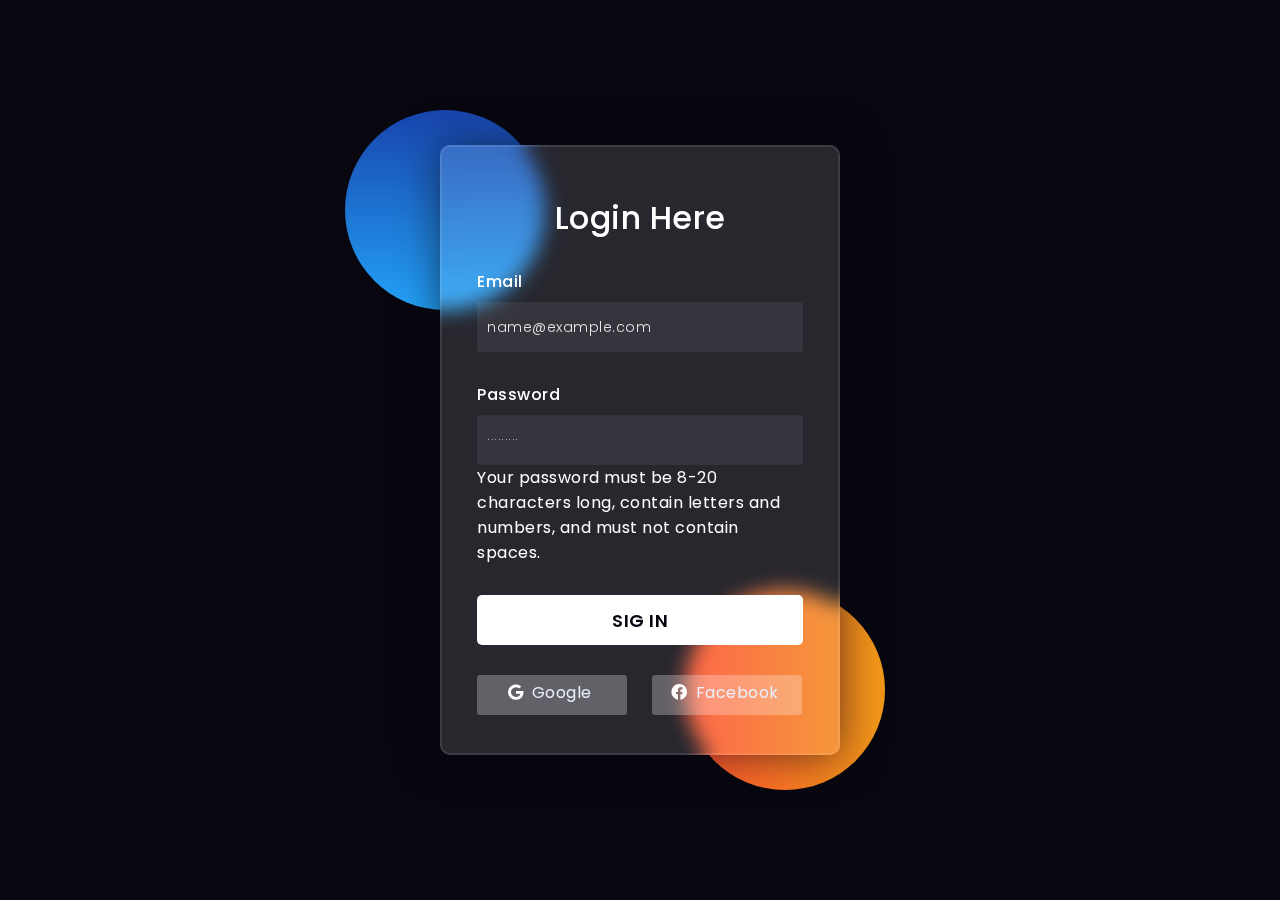
<file: index.html>
<!DOCTYPE html>
<html lang="en">
<head>

  
    <meta charset="UTF-8">
    <meta name="viewport" content="width=device-width, initial-scale=1.0">
    <link href="https://cdn.jsdelivr.net/npm/bootstrap@5.3.2/dist/css/bootstrap.min.css" rel="stylesheet" integrity="sha384-T3c6CoIi6uLrA9TneNEoa7RxnatzjcDSCmG1MXxSR1GAsXEV/Dwwykc2MPK8M2HN" crossorigin="anonymous">
    <script src="js/app.js"></script>
    <link rel="stylesheet" href="css/style.css">
    <link rel="preconnect" href="https://fonts.gstatic.com">
    <link rel="stylesheet" href="https://cdnjs.cloudflare.com/ajax/libs/font-awesome/5.15.4/css/all.min.css">
    <link href="https://fonts.googleapis.com/css2?family=Poppins:wght@300;500;600&display=swap" rel="stylesheet">
    <title>LOGIN</title>
</head>
<body>
  <div class="background">
    <div class="shape"></div>
    <div class="shape"></div>
  </div>
  <form>
    
    <h3>Login Here</h3>

      <label for="exampleFormControlInput1" class="form-label">Email</label>
      <input type="email" class="form-control" id="email" placeholder="name@example.com">

      <label for="inputPassword5" class="form-label">Password</label>
      <input type="password" id="password" class="form-control" aria-describedby="passwordHelpBlock" placeholder="·········" >
      
      <div id="passwordHelpBlock" class="form-text">
        Your password must be 8-20 characters long, contain letters and numbers, and must not contain spaces.
      </div>

      <button  type="button" onclick="getin()">SIG IN</button>
      <span id = 'msj'></span>

    </div>

    <div class="social">
      <div class="go"><i class="fab fa-google"></i>  Google</div>
      <div class="fb"><i class="fab fa-facebook"></i>  Facebook</div>
    </div>
  </form>
</div>
</body>
</html>
</file>
<file: css/style.css>
*,
*:before,
*:after{
    padding: 0;
    margin: 0;
    box-sizing: border-box;
}
body{
    background-color: #080710;
}
.background{
    width: 430px;
    height: 520px;
    position: absolute;
    transform: translate(-50%,-50%);
    left: 50%;
    top: 50%;
}
.background .shape{
    height: 200px;
    width: 200px;
    position: absolute;
    border-radius: 50%;
}
.shape:first-child{
    background: linear-gradient(
        #1845ad,
        #23a2f6
    );
    left: -80px;
    top: -80px;
}
.shape:last-child{
    background: linear-gradient(
        to right,
        #ff512f,
        #f09819
    );
    right: -30px;
    bottom: -80px;
}
form{
    height: 610px;
    width: 400px;
    background-color: rgba(255,255,255,0.13);
    position: absolute;
    transform: translate(-50%,-50%);
    top: 50%;
    left: 50%;
    border-radius: 10px;
    backdrop-filter: blur(10px);
    border: 2px solid rgba(255,255,255,0.1);
    box-shadow: 0 0 40px rgba(8,7,16,0.6);
    padding: 50px 35px;
}
form *{
    font-family: 'Poppins',sans-serif;
    color: #ffffff;
    letter-spacing: 0.5px;
    outline: none;
    border: none;
}
form h3{
    font-size: 32px;
    font-weight: 500;
    line-height: 42px;
    text-align: center;
}

label{
    display: block;
    margin-top: 30px;
    font-size: 16px;
    font-weight: 500;
}
input{
    display: block;
    height: 50px;
    width: 100%;
    background-color: rgba(255,255,255,0.07) !important; 
    color: #ffffff  !important;
    border-radius: 3px;
    padding: 0 10px;
    margin-top: 8px;
    font-size: 14px ;
    font-weight: 300;
}
::placeholder{
    color: #e5e5e5 !important;
}
button{
    margin-top: 30px;
    width: 100%;
    height: 50px;
    background-color: #ffffff;
    color: #080710;
    padding: 15px 0;
    font-size: 18px;
    font-weight: 600;
    border-radius: 5px;
    cursor: pointer;
    display: flex;
    align-items: center;
    justify-content: center;
    transition: background 0.5s ease-in
    
}
button:hover {
    background: linear-gradient(to left, #1b60c2, #3c93e2, #e48a1a, #fd7047);
}
.social{
  margin-top: 30px;
  display: flex;
}
.social div{
  background: red;
  width: 150px;
  border-radius: 3px;
  padding: 5px 10px 10px 5px;
  background-color: rgba(255,255,255,0.27);
  color: #eaf0fb;
  text-align: center;
}
.social div:hover{
  background-color: rgba(255,255,255,0.47);
}
.social .fb{
  margin-left: 25px;
}
.social i{
  margin-right: 4px;
}
.form-text {
    color: white;
}
</file>
